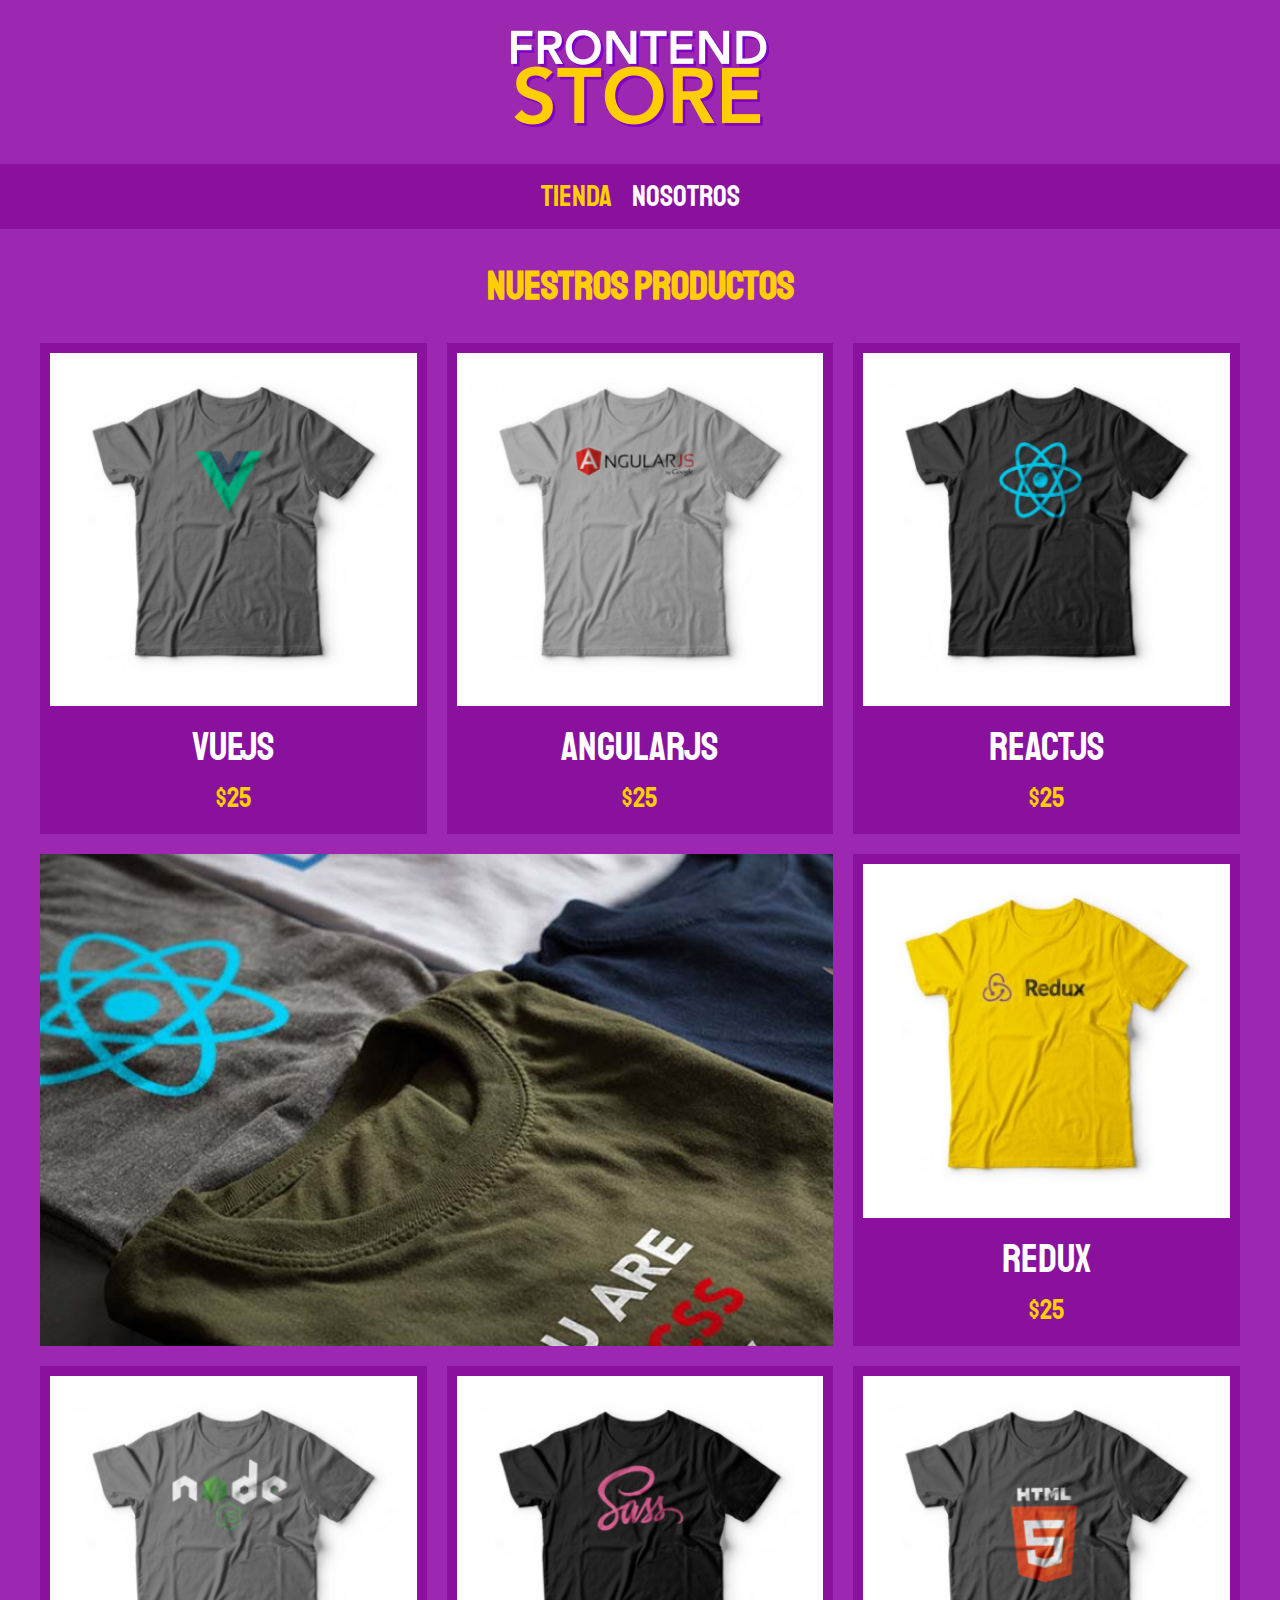
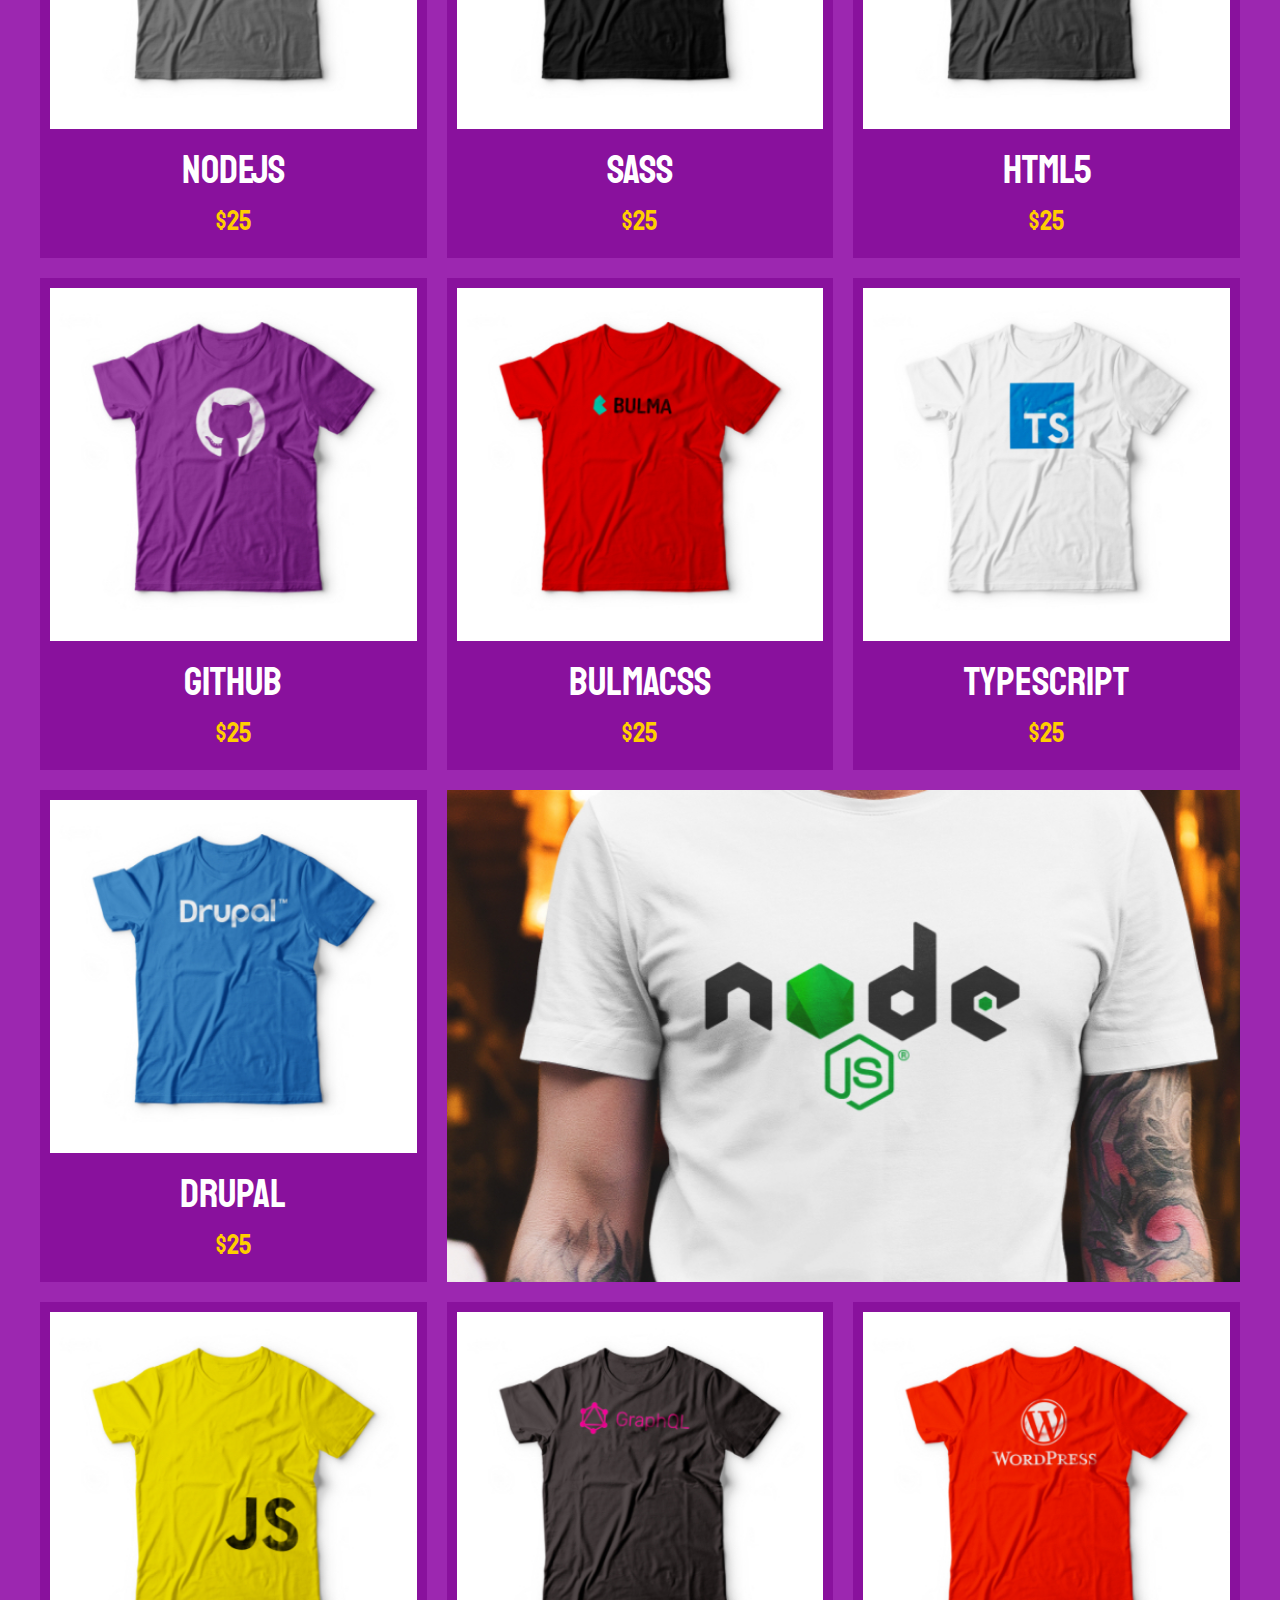
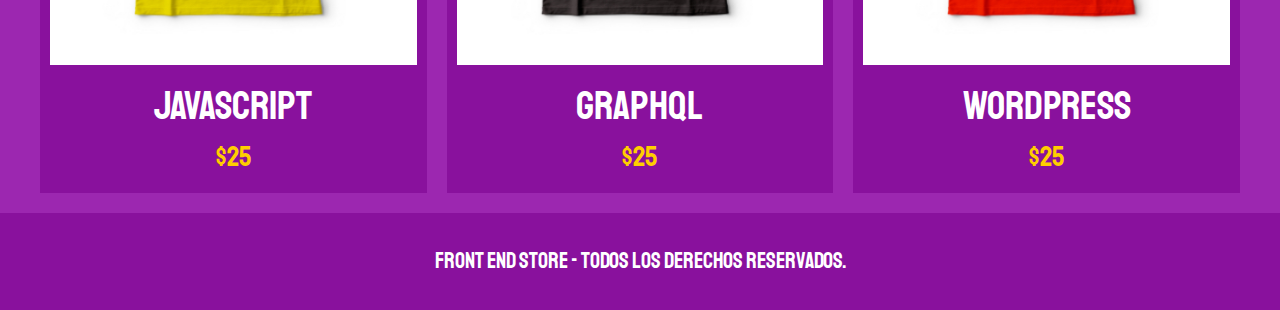
<file: FrontStore/Index.html>
<!DOCTYPE html>
<html lang="en">

<head>
    <meta charset="UTF-8">
    <meta name="viewport" content="width=device-width, initial-scale=1.0">
    <title>Frontend Store</title>
    <link rel="stylesheet" href="css/normalize.css">
    <!--HSe agrega la fuente desde google fonts-->
    <link rel="preconnect" href="https://fonts.googleapis.com">
    <link rel="preconnect" href="https://fonts.gstatic.com" crossorigin>
    <link href="https://fonts.googleapis.com/css2?family=Staatliches&display=swap" rel="stylesheet">
    <link rel="stylesheet" href="css/style.css">
</head>

<body>
    <header class="header">
        <!--Creacion del logo para que mande al index-->
        <a href="index.html">
            <img class="header__logo" src="FrontEndStore_inicio/img/logo.png" alt="Logotipo">
        </a>
    </header>

    <nav class="navegacion">
        <!--La siguiente clase siguiendo el estilo de bem se aclara que existe un modificador en este caso es para que se marque por defecto-->
        <a class="navegacion__enlace navegacion__enlace--activo" href="index.html">Tienda</a>
        <a class="navegacion__enlace" href="nosotros.html">Nosotros</a>
    </nav>

    <main class="contenedor">
        <h1> Nuestros Productos</h1>
        <div class="grid">
            <div class="producto">
                <a href="productos.html">
                    <img class="bloque__imagen" src="FrontEndStore_inicio/img/1.jpg">
                    <div class="producto__informacion">
                        <p class="producto__nombre">VueJS</p>
                        <p class="producto__precio">$25</p>
                    </div>
                </a>
            </div> <!--Fin de .producto-->
            <div class="producto">
                <a href="productos.html">
                    <img class="bloque__imagen" src="FrontEndStore_inicio/img/2.jpg">
                    <div class="producto__informacion">
                        <p class="producto__nombre">AngularJS</p>
                        <p class="producto__precio">$25</p>
                    </div>
                </a>
            </div> <!--Fin de .producto-->
            <div class="producto">
                <a href="productos.html">
                    <img class="bloque__imagen" src="FrontEndStore_inicio/img/3.jpg">
                    <div class="producto__informacion">
                        <p class="producto__nombre">ReactJS</p>
                        <p class="producto__precio">$25</p>
                    </div>
                </a>
            </div> <!--Fin de .producto-->
            <div class="producto">
                <a href="productos.html">
                    <img class="bloque__imagen" src="FrontEndStore_inicio/img/4.jpg">
                    <div class="producto__informacion">
                        <p class="producto__nombre">Redux</p>
                        <p class="producto__precio">$25</p>
                    </div>
                </a>
            </div> <!--Fin de .producto-->
            <div class="producto">
                <a href="productos.html">
                    <img class="bloque__imagen" src="FrontEndStore_inicio/img/5.jpg">
                    <div class="producto__informacion">
                        <p class="producto__nombre">NodeJS</p>
                        <p class="producto__precio">$25</p>
                    </div>
                </a>
            </div> <!--Fin de .producto-->
            <div class="producto">
                <a href="productos.html">
                    <img class="producto__imagen" src="FrontEndStore_inicio/img/6.jpg">
                    <div class="producto__informacion">
                        <p class="producto__nombre">SASS</p>
                        <p class="producto__precio">$25</p>
                    </div>
                </a>
            </div> <!--Fin de .producto-->
            <div class="producto">
                <a href="productos.html">
                    <img class="producto__imagen" src="FrontEndStore_inicio/img/7.jpg">
                    <div class="producto__informacion">
                        <p class="producto__nombre">HTML5</p>
                        <p class="producto__precio">$25</p>
                    </div>
                </a>
            </div> <!--Fin de .producto-->
            <div class="producto">
                <a href="productos.html">
                    <img class="producto__imagen" src="FrontEndStore_inicio/img/8.jpg">
                    <div class="producto__informacion">
                        <p class="producto__nombre">GitHub</p>
                        <p class="producto__precio">$25</p>
                    </div>
                </a>
            </div> <!--Fin de .producto-->
            <div class="producto">
                <a href="productos.html">
                    <img class="producto__imagen" src="FrontEndStore_inicio/img/9.jpg">
                    <div class="producto__informacion">
                        <p class="producto__nombre">BulmaCSS</p>
                        <p class="producto__precio">$25</p>
                    </div>
                </a>
            </div> <!--Fin de .producto-->
            <div class="producto">
                <a href="productos.html">
                    <img class="producto__imagen" src="FrontEndStore_inicio/img/10.jpg">
                    <div class="producto__informacion">
                        <p class="producto__nombre">TypeScript</p>
                        <p class="producto__precio">$25</p>
                    </div>
                </a>
            </div> <!--Fin de .producto-->
            <div class="producto">
                <a href="productos.html">
                    <img class="producto__imagen" src="FrontEndStore_inicio/img/11.jpg">
                    <div class="producto__informacion">
                        <p class="producto__nombre">Drupal</p>
                        <p class="producto__precio">$25</p>
                    </div>
                </a>
            </div> <!--Fin de .producto-->
            <div class="producto">
                <a href="productos.html">
                    <img class="producto__imagen" src="FrontEndStore_inicio/img/12.jpg">
                    <div class="producto__informacion">
                        <p class="producto__nombre">JavaScript</p>
                        <p class="producto__precio">$25</p>
                    </div>
                </a>
            </div> <!--Fin de .producto-->
            <div class="producto">
                <a href="productos.html">
                    <img class="producto__imagen" src="FrontEndStore_inicio/img/13.jpg">
                    <div class="producto__informacion">
                        <p class="producto__nombre">GraphQL</p>
                        <p class="producto__precio">$25</p>
                    </div>
                </a>
            </div> <!--Fin de .producto-->
            <div class="producto">
                <a href="productos.html">
                    <img class="producto__imagen" src="FrontEndStore_inicio/img/14.jpg">
                    <div class="producto__informacion">
                        <p class="producto__nombre">WordPress</p>
                        <p class="producto__precio">$25</p>
                    </div>
                </a>
            </div> <!--Fin de .producto-->
            <div class="grafico grafico--camisas"></div>
            <div class="grafico grafico--node"></div>
        </div><!--Cierre .grid-->
    </main>

    <footer class="footer">
        <p class="footer__texto">Front end store - Todos los derechos reservados.</p>
    </footer>
</body>

</html>
</file>
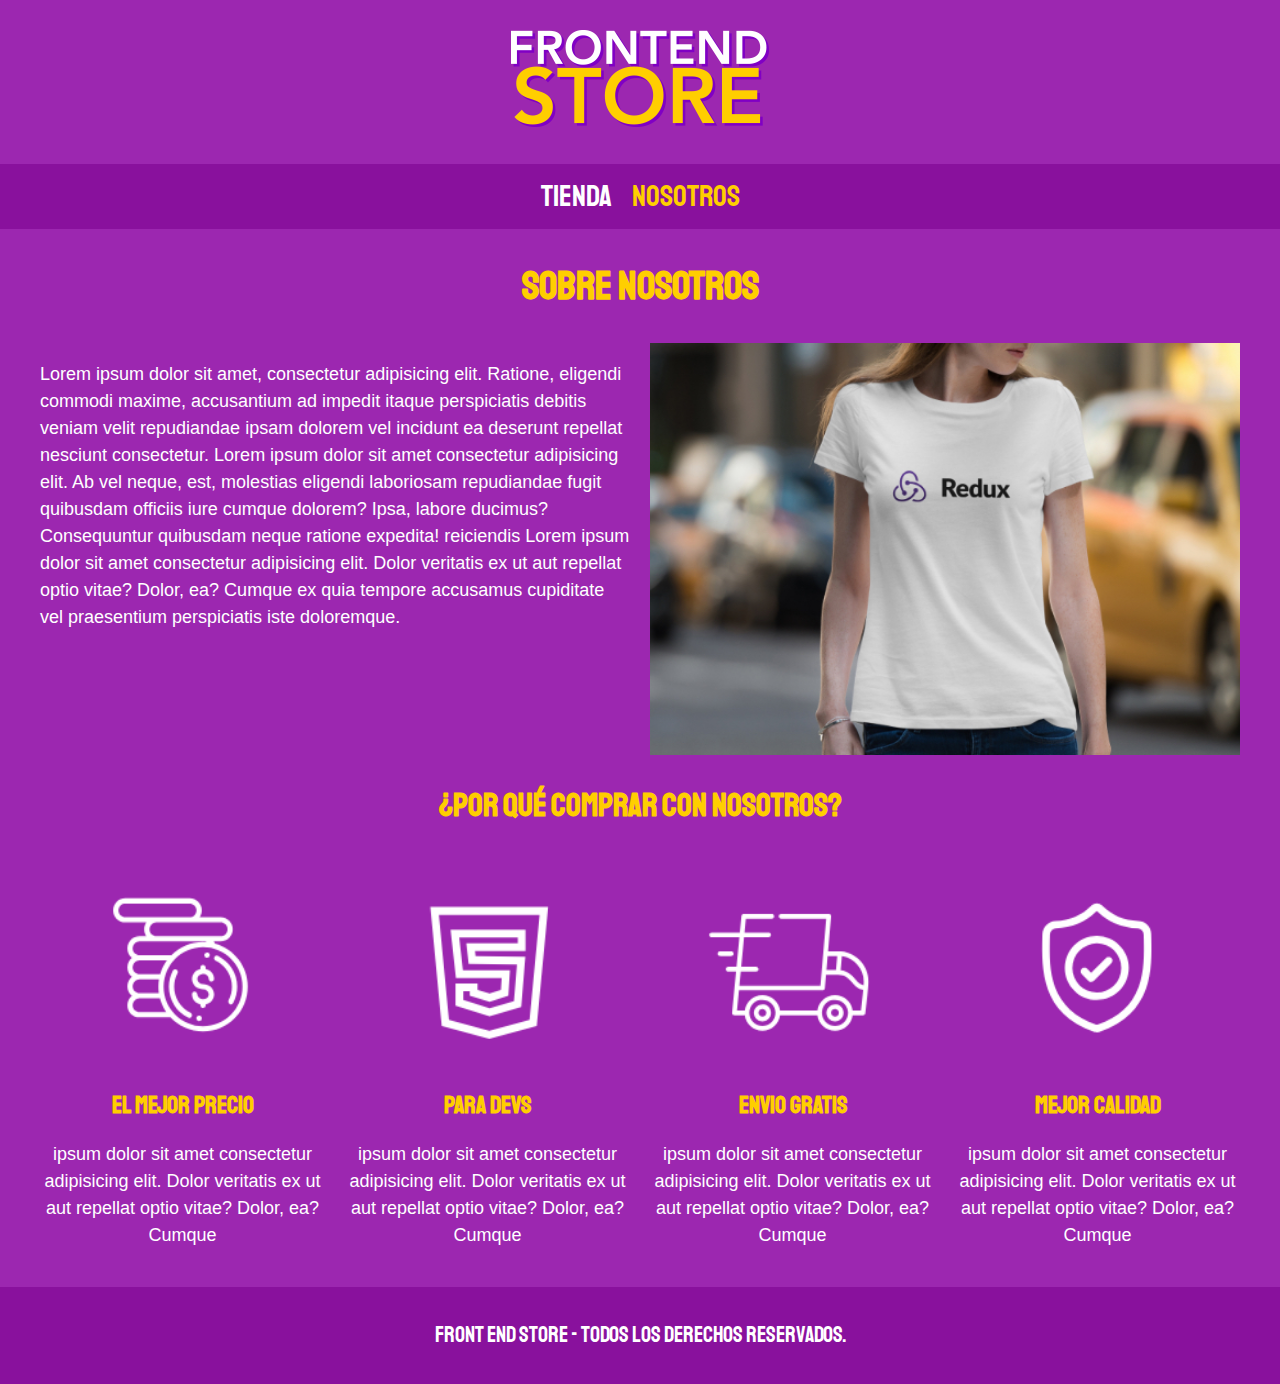
<file: FrontStore/nosotros.html>
<!DOCTYPE html>
<html lang="en">

<head>
    <meta charset="UTF-8">
    <meta name="viewport" content="width=device-width, initial-scale=1.0">
    <title>Frontend Store</title>
    <link rel="stylesheet" href="css/normalize.css">
    <!--HSe agrega la fuente desde google fonts-->
    <link rel="preconnect" href="https://fonts.googleapis.com">
    <link rel="preconnect" href="https://fonts.gstatic.com" crossorigin>
    <link href="https://fonts.googleapis.com/css2?family=Staatliches&display=swap" rel="stylesheet">
    <link rel="stylesheet" href="css/style.css">
</head>

<body>
    <header class="header">
        <!--Creacion del logo para que mande al index-->
        <a href="index.html">
            <img class="header__logo" src="FrontEndStore_inicio/img/logo.png" alt="Logotipo">
        </a>
    </header>

    <nav class="navegacion">
        <!--La siguiente clase siguiendo el estilo de bem se aclara que existe un modificador en este caso es para que se marque por defecto-->
        <a class="navegacion__enlace" href="index.html">Tienda</a>
        <a class="navegacion__enlace navegacion__enlace--activo" href="nosotros.html">Nosotros</a>
    </nav>

    <main class="contenedor">
        <h1> Sobre Nosotros</h1>

        <div class="nosotros">
            <div class="nosotros__contenido">
                <p>
                    Lorem ipsum dolor sit amet, consectetur adipisicing elit. Ratione, eligendi commodi maxime,
                    accusantium ad impedit itaque perspiciatis debitis veniam velit repudiandae ipsam dolorem vel
                    incidunt ea deserunt repellat nesciunt consectetur.
                    Lorem ipsum dolor sit amet consectetur adipisicing elit. Ab vel neque, est, molestias eligendi
                    laboriosam repudiandae fugit quibusdam officiis iure cumque dolorem? Ipsa, labore ducimus?
                    Consequuntur quibusdam neque ratione expedita!
                    reiciendis Lorem ipsum dolor sit amet consectetur adipisicing elit. Dolor veritatis ex ut aut repellat optio
                    vitae? Dolor, ea? Cumque ex quia tempore accusamus cupiditate vel praesentium
                    perspiciatis iste doloremque.
                </p>
            </div>
            <img class="nosotros__imagen" src="FrontEndStore_inicio/img/nosotros.jpg" alt="imagen nosotros">

        </div>

    </main>
    <section class="contenedor comprar">
        <h2 class="comprar__titulo">¿Por qué comprar con nosotros?</h2>
        <div class="bloques">
            <div class="bloque">
                <img src="FrontEndStore_inicio/img/icono_1.png" alt="porque comprar">
                <h3 class="bloque__titulo">El mejor precio</h3>
                <p>ipsum dolor sit amet consectetur adipisicing elit. Dolor veritatis ex ut aut repellat optio
                    vitae? Dolor, ea? Cumque</p>
            </div><!--Cierra .bloque-->

            <div class="bloque">
                <img src="FrontEndStore_inicio/img/icono_2.png" alt="porque comprar">
                <h3 class="bloque__titulo">Para devs</h3>
                <p>ipsum dolor sit amet consectetur adipisicing elit. Dolor veritatis ex ut aut repellat optio
                    vitae? Dolor, ea? Cumque</p>
            </div><!--Cierra .bloque-->

            <div class="bloque">
                <img src="FrontEndStore_inicio/img/icono_3.png" alt="porque comprar">
                <h3 class="bloque__titulo">Envio gratis</h3>
                <p>ipsum dolor sit amet consectetur adipisicing elit. Dolor veritatis ex ut aut repellat optio
                    vitae? Dolor, ea? Cumque</p>
            </div><!--Cierra .bloque-->

            <div class="bloque">
                <img src="FrontEndStore_inicio/img/icono_4.png" alt="porque comprar">
                <h3 class="bloque__titulo">Mejor calidad</h3>
                <p>ipsum dolor sit amet consectetur adipisicing elit. Dolor veritatis ex ut aut repellat optio
                    vitae? Dolor, ea? Cumque</p>
            </div><!--Cierra .bloque-->
        </div><!--Cierra .bloques-->
    </section>

    <footer class="footer">
        <p class="footer__texto">Front end store - Todos los derechos reservados.</p>
    </footer>
</body>

</html>
</file>
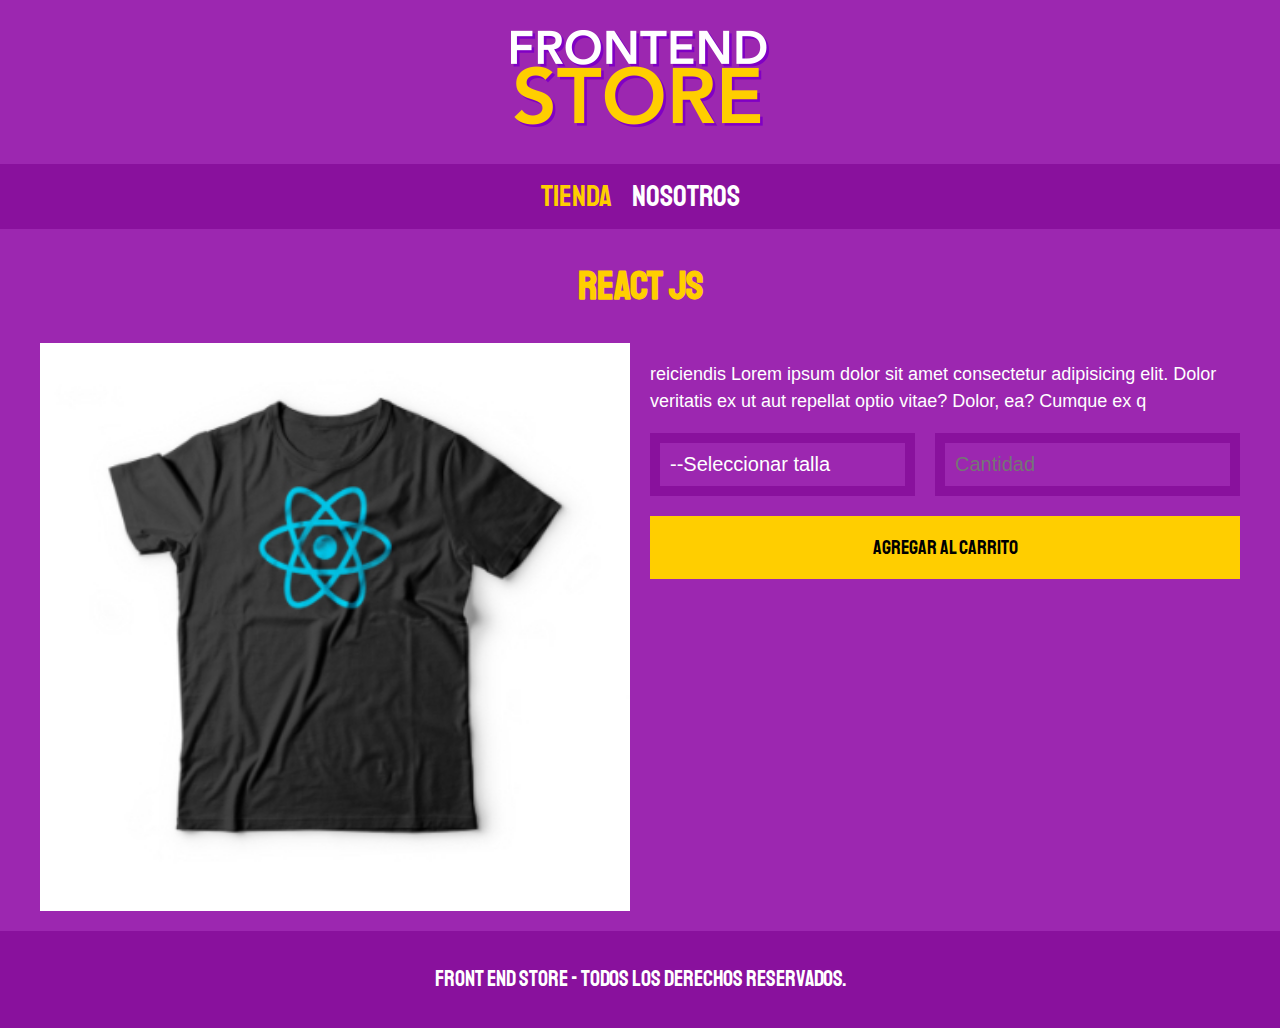
<file: FrontStore/productos.html>
<!DOCTYPE html>
<html lang="en">

<head>
    <meta charset="UTF-8">
    <meta name="viewport" content="width=device-width, initial-scale=1.0">
    <title>Frontend Store</title>
    <link rel="stylesheet" href="css/normalize.css">
    <!--HSe agrega la fuente desde google fonts-->
    <link rel="preconnect" href="https://fonts.googleapis.com">
    <link rel="preconnect" href="https://fonts.gstatic.com" crossorigin>
    <link href="https://fonts.googleapis.com/css2?family=Staatliches&display=swap" rel="stylesheet">
    <link rel="stylesheet" href="css/style.css">
</head>

<body>
    <header class="header">
        <!--Creacion del logo para que mande al index-->
        <a href="index.html">
            <img class="header__logo" src="FrontEndStore_inicio/img/logo.png" alt="Logotipo">
        </a>
    </header>

    <nav class="navegacion">
        <!--La siguiente clase siguiendo el estilo de bem se aclara que existe un modificador en este caso es para que se marque por defecto-->
        <a class="navegacion__enlace navegacion__enlace--activo" href="index.html">Tienda</a>
        <a class="navegacion__enlace" href="nosotros.html">Nosotros</a>
    </nav>

    <main class="contenedor">
        <h1>React JS</h1>
        <div class="camisa">
            <img class="camisa__imagen" src="FrontEndStore_inicio/img/3.jpg" alt="Imagen del producto">
            <div class="camisa__contenido">
                <p>
                    reiciendis Lorem ipsum dolor sit amet consectetur adipisicing elit. Dolor veritatis ex ut aut repellat optio
                    vitae? Dolor, ea? Cumque ex q
                </p>
                <form class="formulario">
                    <select class="formulario__campo">
                        <option disabled selected>--Seleccionar talla</option>
                        <option>S</option>
                        <option>M</option>
                        <option>L</option>
                    </select>
                    <input class="formulario__campo" type="number" placeholder="Cantidad" min="1">
                    <input class="formulario__submit" type="submit" value="Agregar al carrito">
                </form>
            </div>
        </div>
    </main>

    <footer class="footer">
        <p class="footer__texto">Front end store - Todos los derechos reservados.</p>
    </footer>
</body>

</html>
</file>
<file: FrontStore/css/style.css>
:root {
    /*Colores*/
    --primario: #9c27b0;
    --primarioOscuro: #89119d;
    --secundario: #ffce00;
    --secundarioOscuro: rgb(233, 287, 2);
    --blanco: #fff;
    --negro: #000;

    /*Fuentes*/
    --fuentePrincipal: 'Staatliches', cursive;
}

/*Html sinsec*/
html {
    box-sizing: border-box;
    font-size: 62.5%;
    /*Permite para utilizar los tamaños en rem*/
}

*,
*::before,
*::after {
    box-sizing: inherit;
}

/*Globales*/
body {
    background-color: var(--primario);
    font-size: 1.6rem;
    /*Tamaño de la fuente*/
    line-height: 1.5;
    /*Interlineado*/
}

p {
    font-size: 1.8rem;
    font-family: Arial, Helvetica, sans-serif;
    color: var(--blanco);
}

a {
    text-decoration: none;
    /*Quitar el subrayado de los enlaces*/
}

img {
    width: 100%;
}

.contenedor {
    max-width: 120rem;
    margin: 0 auto;
}

h1,
h2,
h3 {
    text-align: center;
    color: var(--secundario);
    font-family: var(--fuentePrincipal);
}

h1 {
    font-size: 4rem;
}

h2 {
    font-size: 3.2rem;
}

h3 {
    font-size: 2.4rem;
}

/*Header*/
.header {
    display: flex;
    /*Lo hace en todo un flex como si fuera una barra*/
    justify-content: center;
    /*opcion habilitada por que es del flex*/
}

.header__logo {
    margin: 3rem 0;
}

/*Footer*/
.footer {
    background-color: var(--primarioOscuro);
    padding: 1rem 0;
    margin-top: 2rem;
}

.footer__texto {
    text-align: center;
    font-family: var(--fuentePrincipal);
    font-size: 2.2rem;
}

/*Navegacion*/
.navegacion {
    background-color: var(--primarioOscuro);
    /*Separar el contenido desde adentro hacia el borde*/
    padding: 1rem 0;
    display: flex;
    justify-content: center;
    /*Separar todos los elementos dentro del flex, esto es nuevo no soporta ciertos navegadores*/
    gap: 2rem;
}

.navegacion__enlace {
    font-family: var(--fuentePrincipal);
    color: var(--blanco);
    font-size: 3rem;
    /*margin-right: 2rem; para la forma antigua*/
}

/*
Pero esto es de la forma antigua a diferenica del gap
.navegacion__enlace:last-of-type{
    margin-right: 0;
}*/
/*Para que al pasar el raton por arriba se señale*/
.navegacion__enlace--activo,
.navegacion__enlace:hover {
    color: var(--secundario);
}

/*Grid*/
.grid {
    display: grid;
    grid-template-columns: repeat(2, 1fr);
    gap: 2rem;
}

@media (min-width:768px) {
    .grid {
        grid-template-columns: repeat(3, 1fr);
    }
}

/*Productos*/
.producto {
    background-color: var(--primarioOscuro);
    padding: 1rem;
}

.producto__nombre {
    font-size: 4rem;
}

.producto__precio {
    font-size: 2.8rem;
    color: var(--secundario);
}

.producto__nombre,
.producto__precio {
    font-family: var(--fuentePrincipal);
    margin: 1rem 0;
    text-align: center;
    line-height: 1.2;
}

/*Graficos*/
.grafico {
    /*Darle altura para que aparezce la imagen*/
    min-height: 30rem;
    background-repeat: no-repeat;
    background-size: cover;
    grid-column: 1/3;
}

.grafico--camisas {
    grid-row: 2/3;
    background-image: url(../FrontEndStore_inicio/img/grafico1.jpg);
}

.grafico--node {
    background-image: url(../FrontEndStore_inicio/img/grafico2.jpg);
    grid-row: 8/9;
}

@media (min-width:768px) {
    .grafico--node {
        grid-row: 5/6;
        grid-column: 2/4;
    }
}

/*Nosotros*/
.nosotros {
    display: grid;
    grid-template-rows: repeat(2, auto);
}

@media (min-width:768px) {
    .nosotros {
        grid-template-columns: repeat(2, 1fr);
        column-gap: 2rem;
    }
}

.nosotros__imagen {
    grid-row: 1/2;
}

@media (min-width:768px) {
    .nosotros__imagen {
        grid-column: 2/3;
    }
}

/*Bloques*/
.bloques {
    display: grid;
    grid-template-columns: repeat(2, 1fr);
    gap: 2rem;
}

@media (min-width:768px) {
    .bloques {
        grid-template-columns: repeat(4, 1fr);
    }
}

.bloque {
    text-align: center;
}

.bloque__titulo {
    margin: 0;
}

/*Pagina del producto*/
@media (min-width:768px) {
    .camisa{
        display: grid;
        grid-template-columns: repeat(2,1fr);
        gap: 2rem;
    }
}
.formulario{
    display: grid;
    grid-template-columns: repeat(2,1fr);
    gap: 2rem;
}
.formulario__campo{
    border-color: var(--primarioOscuro);
    border-width: 1rem;
    border-style: solid;
    /*border: 1rem solid var(--primarioOscuro)*/
    background-color: transparent;
    color: var(--blanco);
    font-size: 2rem;
    font-family: Arial, Helvetica, sans-serif;
    padding: 1rem;
    /*Quitar la flecha*/
    appearance: none;
}
.formulario__submit{
    background-color: var(--secundario);
    border: none;
    font-size: 2rem;
    font-family: var(--fuentePrincipal);
    padding: 2rem;
    /*Para que tenga la animacion del color al momento de pasar el cursor por el boton*/
    transition: background-color .3s ease;
    grid-column: 1/3;
}
.formulario__submit:hover{
    cursor: pointer;
    background-color: var(--secundarioOscuro);
}
</file>
